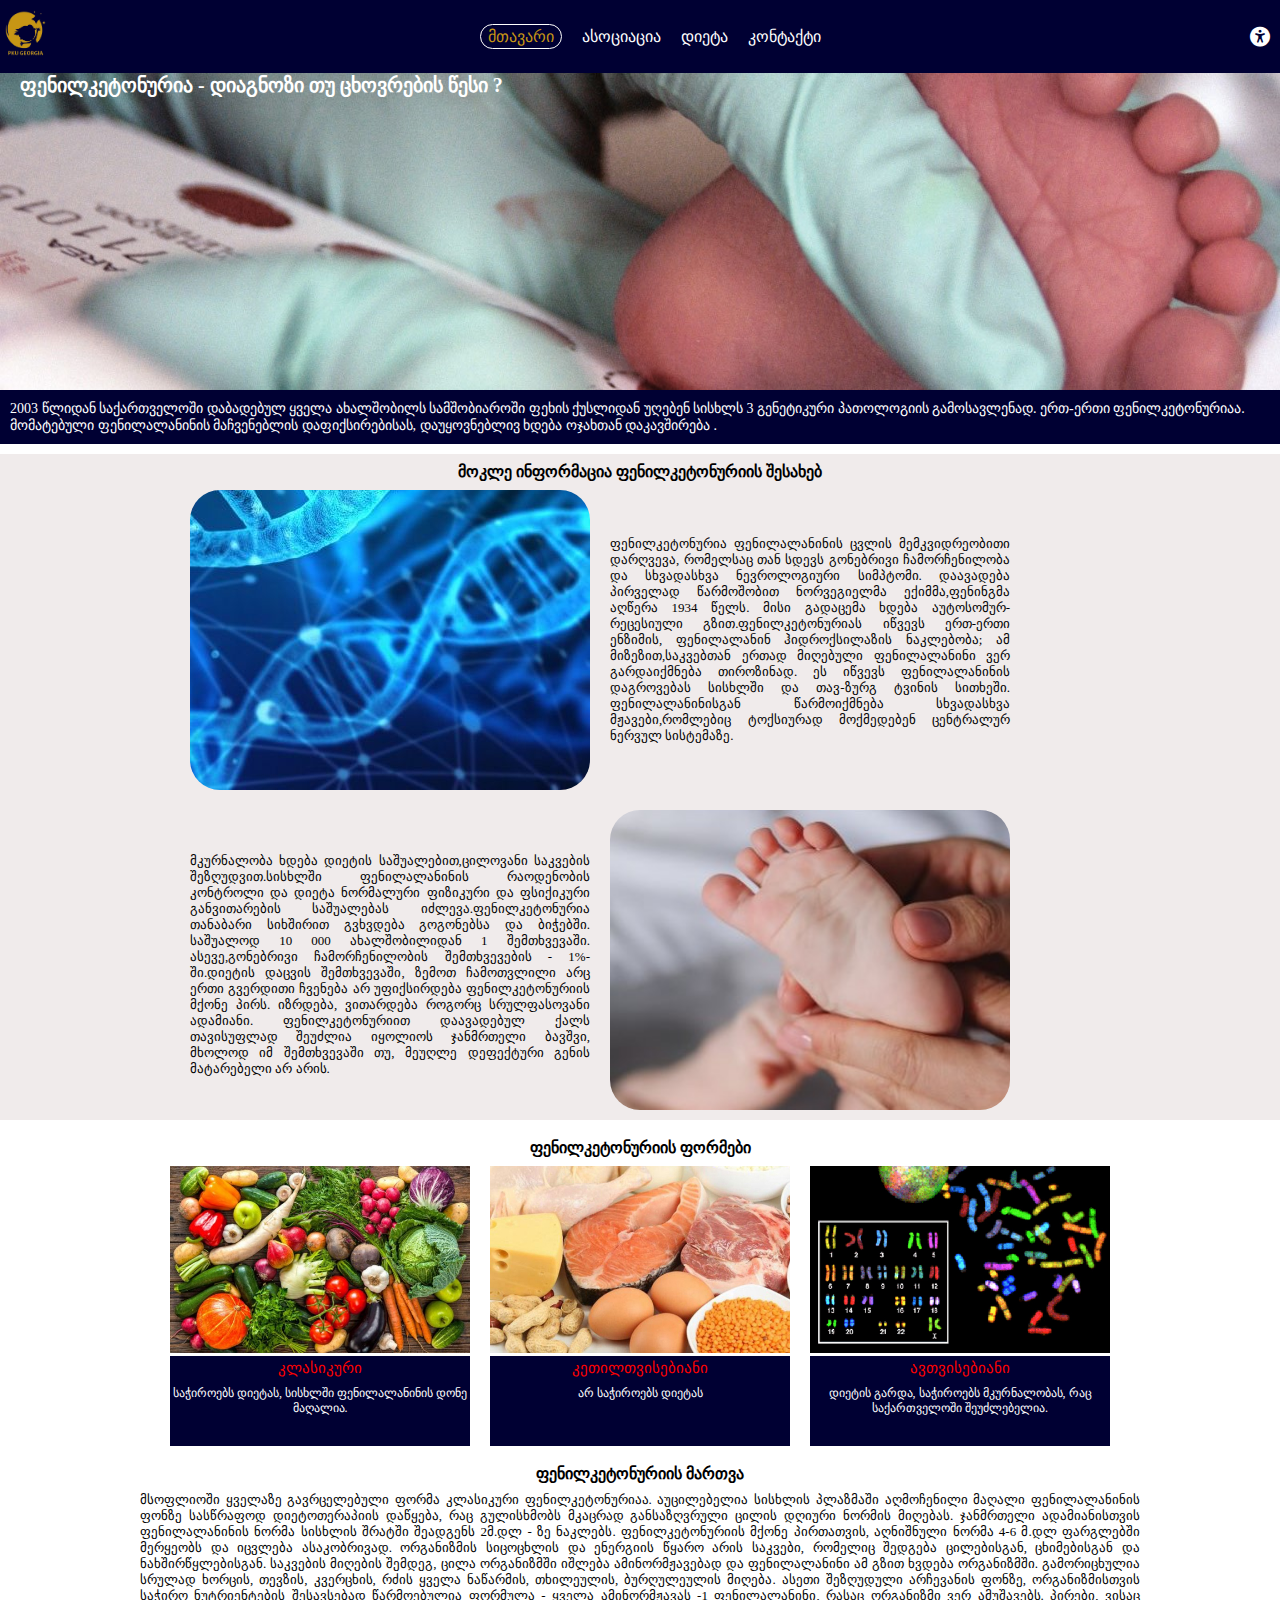
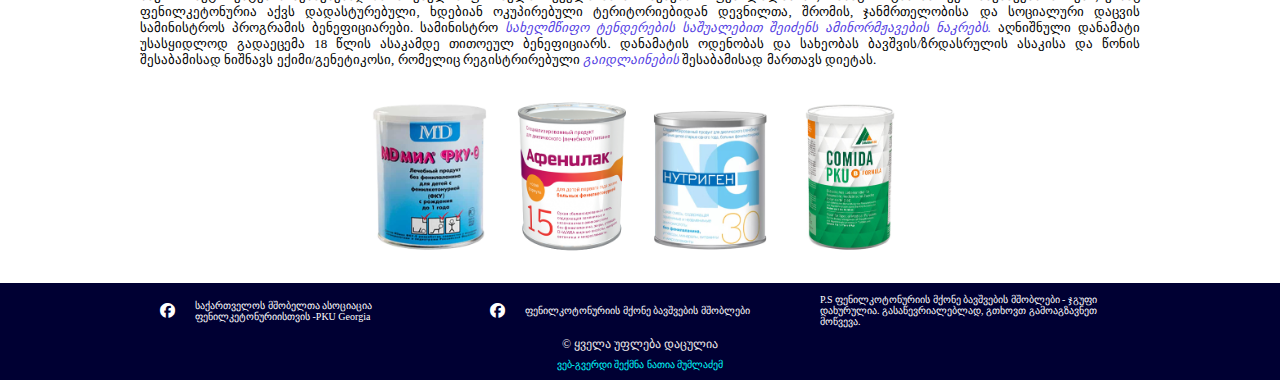
<file: index.html>
<!DOCTYPE html>
<html lang="en">
<head>
    <meta charset="UTF-8">
    <meta name="viewport" content="width=device-width, initial-scale=1.0">
    <title>Phenilketonuria</title>
    <link rel="icon" type="image/x-icon" href="/images/334175045_1250179415927904_7310619301689981609_n-removebg-preview.png">
    <link rel="stylesheet" href="https://cdnjs.cloudflare.com/ajax/libs/font-awesome/6.4.0/css/all.min.css">
    <link rel="stylesheet" href="style/reset.css">
    <link rel="stylesheet" href="style/style.css">
    <link rel="stylesheet" href="style/responsive.css">
</head>
<body>
    <header class="header-bg">
        <div class="header-div">
            <i class="fa-sharp fa-solid fa-bars"></i>
            <a href="index.html">
                <img class="logo-header" src="images/334175045_1250179415927904_7310619301689981609_n-removebg-preview.png" alt="">
            </a>

            <nav>
                <ul class="ul-item">
                    <li>
                        <a class="nav-a-item active-page" href="index.html">მთავარი</a>
                    </li>
                    <li>
                        <a class="nav-a-item" href="about.html">ასოციაცია</a>
                    </li>
                    <li>
                        <a class="nav-a-item" href="production.html">დიეტა</a>
                    </li>
                    <li>
                        <a class="nav-a-item" href="contact.html">კონტაქტი</a>
                    </li>
                </ul>
            </nav>

            <i class="fa-sharp fa-solid fa-universal-access"></i>



        </div>   

    </header>


    <section >
        <main>
            <div class="div1-background">
                <div class="absolute-div">
                    <h1 class="h1-title">ფენილკეტონურია - დიაგნოზი თუ ცხოვრების წესი ?</h1>                 
                   

                </div>      
                


            </div>

            <p class="p-title">2003 წლიდან საქართველოში დაბადებულ ყველა ახალშობილს სამშობიაროში ფეხის ქუსლიდან უღებენ სისხლს 3 გენეტიკური პათოლოგიის გამოსავლენად.
                ერთ-ერთი ფენილკეტონურიაა. მომატებული ფენილალანინის მაჩვენებლის დაფიქსირებისას, დაუყოვნებლივ ხდება ოჯახთან დაკავშირება .                   
            </p>            


        </main>


    </section>


    <section class="section-bg">

        <h2 class="h2-t">მოკლე ინფორმაცია ფენილკეტონურიის შესახებ</h2>
        <div class="container-1">

            <div class="row-11">
                <div class="left-wraper"></div>

                <div class="right-wraper">
                    <p class="p-phenil">ფენილკეტონურია ფენილალანინის ცვლის მემკვიდრეობითი დარღვევა, რომელსაც თან სდევს გონებრივი ჩამორჩენილობა და 
                    სხვადასხვა ნევროლოგიური სიმპტომი. დაავადება პირველად წარმოშობით ნორვეგიელმა ექიმმა,ფენინგმა აღწერა 1934 წელს. მისი გადაცემა ხდება აუტოსომურ-რეცესიული გზით.ფენილკეტონურიას იწვევს ერთ-ერთი ენზიმის, ფენილალანინ ჰიდროქსილაზის ნაკლებობა; ამ მიზეზით,საკვებთან ერთად მიღებული 
                    ფენილალანინი ვერ გარდაიქმნება თიროზინად. ეს იწვევს ფენილალანინის დაგროვებას სისხლში და თავ-ზურგ ტვინის სითხეში.
                    ფენილალანინისგან წარმოიქმნება სხვადასხვა მჟავები,რომლებიც ტოქსიურად მოქმედებენ ცენტრალურ ნერვულ სისტემაზე.</p>
    
                </div>

            </div>

            <div class="row-11">
                <div class="right-wraper">
                    <p class="p-phenil">მკურნალობა ხდება დიეტის საშუალებით,ცილოვანი საკვების შეზღუდვით.სისხლში ფენილალანინის რაოდენობის კონტროლი და დიეტა 
                    ნორმალური ფიზიკური და ფსიქიკური განვითარების საშუალებას იძლევა.ფენილკეტონურია თანაბარი სიხშირით გვხვდება გოგონებსა და ბიჭებში.
                    საშუალოდ 10 000 ახალშობილიდან 1 შემთხვევაში. ასევე,გონებრივი ჩამორჩენილობის შემთხვევების - 1%-ში.დიეტის დაცვის შემთხვევაში, ზემოთ ჩამოთვლილი
                    არც ერთი გვერდითი ჩვენება არ უფიქსირდება ფენილკეტონურიის მქონე პირს. იზრდება, ვითარდება როგორც სრულფასოვანი ადამიანი. 
                    ფენილკეტონურიით დაავადებულ ქალს თავისუფლად შეუძლია იყოლიოს ჯანმრთელი ბავშვი, მხოლოდ იმ შემთხვევაში თუ, მეუღლე დეფექტური გენის მატარებელი არ არის.</p>

                </div>

                <div class="left-wraper1"></div>


            </div>            

        </div>

    </section>

    <section>
        <h2 class="h2-t">ფენილკეტონურიის ფორმები</h2>
        <div class="cont cont-flex">            
            <div class="child-box1">

                <img class="im-box-1" src="images/2020020622294726272.jpg" alt="">
                <div class="p-div">
                    <h4 class="h4-formebi">კლასიკური</h4>
                    <p class="p-formebi1">საჭიროებს დიეტას, სისხლში ფენილალანინის დონე მაღალია.</p>  
    

                </div>
                   
           


            </div>  


            <div class="child-box1">


                <img class="im-box-1" src="images/2.jpg" alt="">
                <div class="p-div">
                    <h4 class="h4-formebi">კეთილთვისებიანი</h4>
                    <p class="p-formebi1">არ საჭიროებს დიეტას</p>  

                </div>                   
                



            </div>  


            <div class="child-box1">


                <img class="im-box-1" src="images/20200206222.jpg" alt="">
                <div class="p-div">
                    <h4 class="h4-formebi">ავთვისებიანი</h4>
                    <p class="p-formebi1">დიეტის გარდა, საჭიროებს მკურნალობას, რაც საქართველოში შეუძლებელია.</p>  

                </div>                 
                



            </div>  

        </div>

    </section>


    <section>
        <h2 class="h2-t">ფენილკეტონურიის მართვა</h2>
        <div class="sec-con sec-flex">
            
            <div class="R-1"> 
                <p class="p-phenil" >მსოფლიოში ყველაზე გავრცელებული ფორმა კლასიკური ფენილკეტონურიაა. აუცილებელია სისხლის პლაზმაში აღმოჩენილი მაღალი ფენილალანინის ფონზე სასწრაფოდ დიეტოთერაპიის დაწყება, 
                    რაც გულისხმობს მკაცრად განსაზღვრული ცილის დღიური ნორმის მიღებას. ჯანმრთელი ადამიანისთვის ფენილალანინის ნორმა სისხლის შრატში შეადგენს 2მ.დლ - ზე ნაკლებს. 
                    ფენილკეტონურიის მქონე პირთათვის, აღნიშნული ნორმა 4-6 მ.დლ ფარგლებში მერყეობს და იცვლება ასაკობრივად. ორგანიზმის სიცოცხლის და ენერგიის წყარო არის საკვები, რომელიც შედგება 
                    ცილებისგან, ცხიმებისგან და ნახშირწყლებისგან. საკვების მიღების შემდეგ, ცილა ორგანიზმში იშლება ამინორმჟავებად და ფენილალანინი ამ გზით ხვდება ორგანიზმში. 
                    გამორიცხულია სრულად ხორცის, თევზის, კვერცხის, რძის ყველა ნაწარმის, თხილეულის, ბურღულეულის მიღება. ასეთი შეზღუდული არჩევანის 
                    ფონზე, ორგანიზმისთვის საჭირო ნუტრიენტების შესავსებად წარმოებულია ფორმულა - ყველა ამინორმჟავას -1 ფენილალანინი, რასაც ორგანიზმი ვერ 
                    ამუშავებს. პირები, ვისაც  ფენილკეტონურია აქვს დადასტურებული, ხდებიან ოკუპირებული ტერიტორიებიდან დევნილთა, შრომის, 
                    ჯანმრთელობისა და სოციალური დაცვის სამინისტროს პროგრამის ბენეფიციარები. სამინისტრო <a class="link" href="https://tenders.procurement.gov.ge/public/library/files.php?mode=contract&file=493806" 
                    target="_blank">სახელმწიფო ტენდერების საშუალებით შეიძენს ამინორმჟავების ნაკრებს.</a> აღნიშნული დანამატი უსასყიდლოდ გადაეცემა 18 წლის ასაკამდე თითოეულ ბენეფიციარს.
                    დანამატის ოდენობას და სახეობას ბავშვის/ზრდასრულის ასაკისა და წონის შესაბამისად ნიშნავს ექიმი/გენეტიკოსი, რომელიც რეგისტრირებული 
                    <a class="link" href="https://www.moh.gov.ge/uploads/guidelines/2020/12/04/f5597adce1b2533ddd0a94707d983b05.pdf" target="_blank">გაიდლაინების</a> 
                    შესაბამისად მართავს დიეტას. </p>

            </div>              
      

           

            <div class="R-2 r-2flex">
                <img class="amino-pic" src="images/3.jpg" alt="">
                <img class="amino-pic" src="images/3.970-removebg-preview.png" alt="">
                <img class="amino-pic" src="images/32.jpg" alt="">
                <img class="amino-pic" src="images/43.jpg" alt=""> 
            </div>     



        </div>

    </section>


    <footer class="footer-bg">
        <div class="footer-c footer-flex">

            <div class="soc-div1">  
                <a href="https://www.facebook.com/PkuGeorgia" target="_blank">              
                    <i class="fa-brands fa-facebook"></i></a>

                <a class="p1-footer" href="https://www.facebook.com/PkuGeorgia" target="_blank">საქართველოს მშობელთა ასოციაცია ფენილკეტონურიისთვის -PKU Georgia</a>
                
                
            </div>

            <div class="soc-div2">  
                <a href="https://www.facebook.com/groups/1129202247124143" target="_blank">              
                    <i class="fa-brands fa-facebook"></i>
                </a>
                <a class="p1-footer" href="https://www.facebook.com/groups/1129202247124143" target="_blank">ფენილკოტონურიის მქონე ბავშვების მშობლები</a>
               

            </div>

            <div class="soc-div3">
                <p class="p1-footer" > P.S ფენილკოტონურიის მქონე ბავშვების მშობლები - ჯგუფი დახურულია. გასაწევრიალებლად, გთხოვთ გამოაგზავნეთ მოწვევა.</p>


            </div>


         
            

        </div>


        <div class="copyright">
            <h2 class="h2-creator">&copy ყველა უფლება დაცულია</h2>
            <p class="p-creator">ვებ-გვერდი შექმნა ნათია მუმლაძემ</p>

        </div>
       



        


    </footer>
    
</body>
</html>
</file>
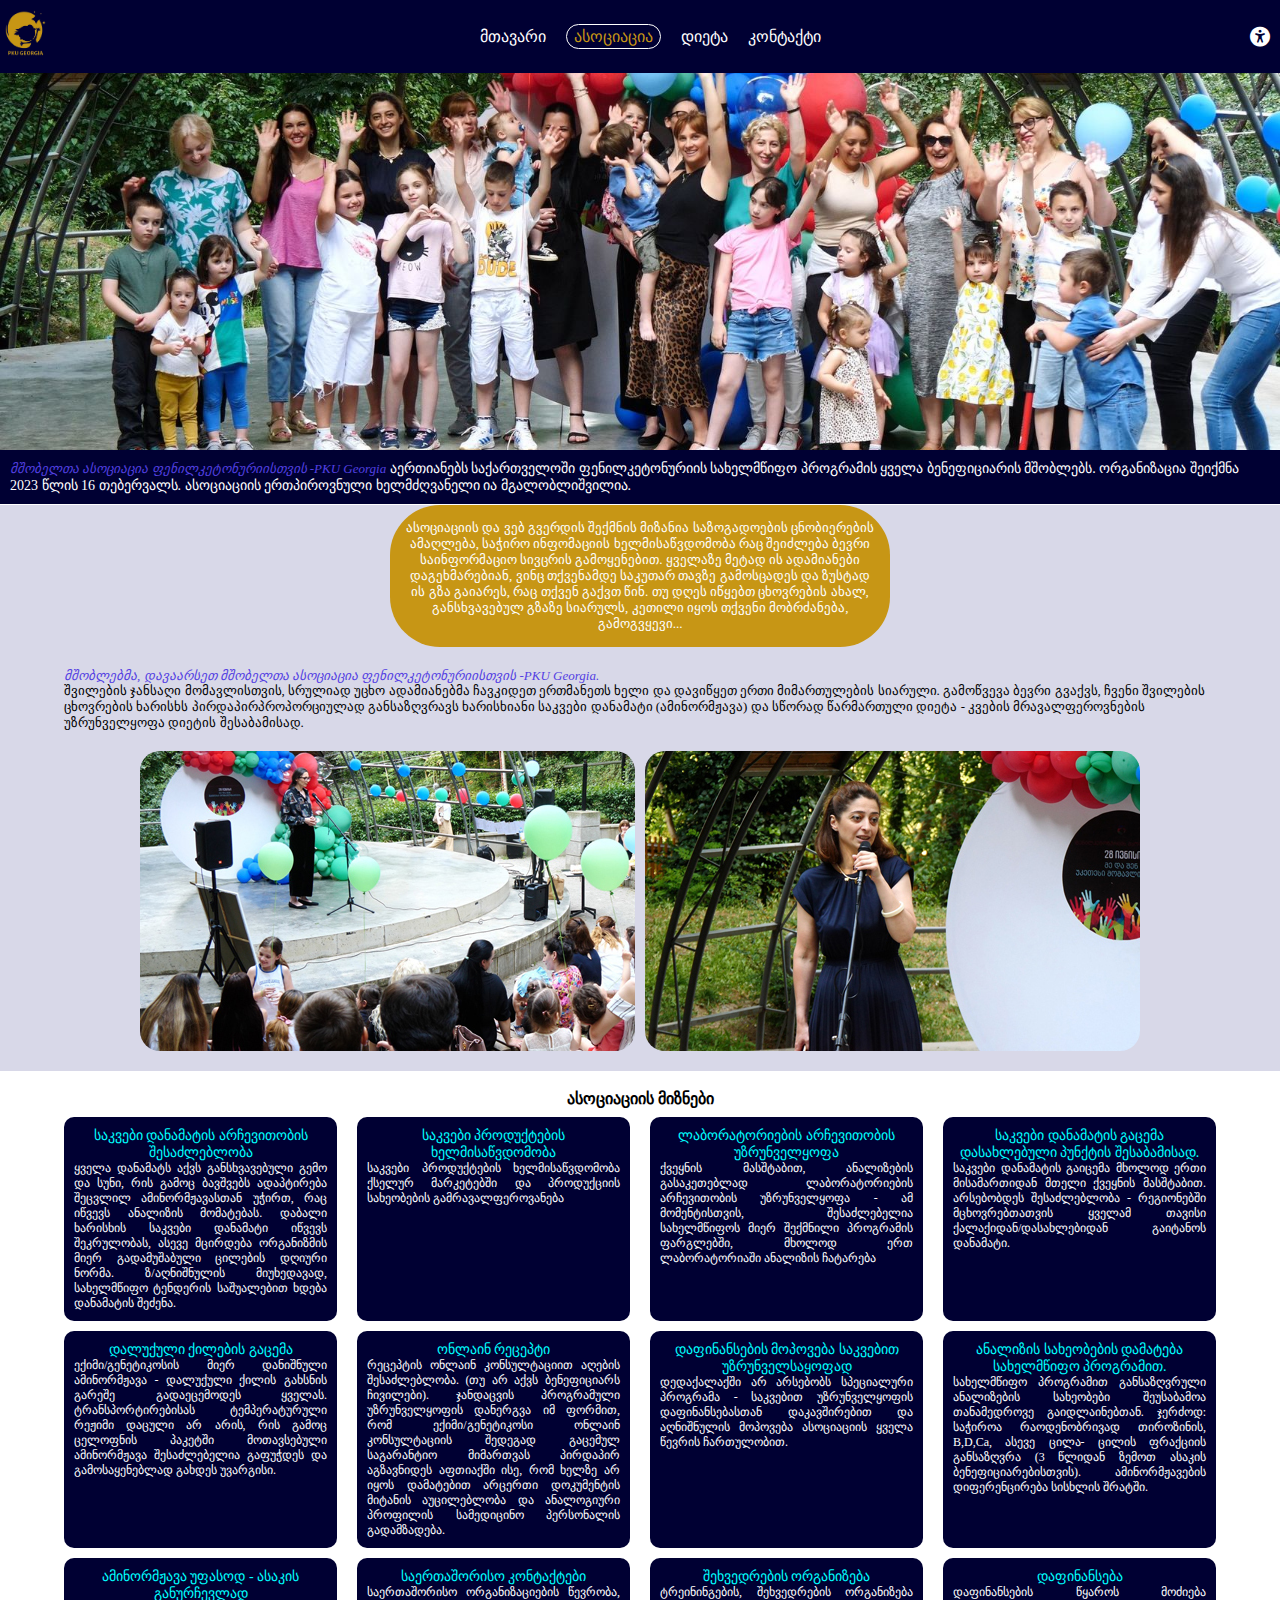
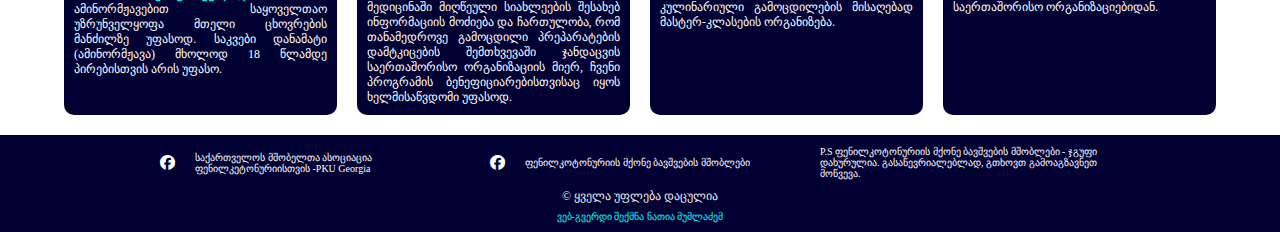
<file: about.html>
<!DOCTYPE html>
<html lang="en">
<head>
    <meta charset="UTF-8">
    <meta name="viewport" content="width=device-width, initial-scale=1.0">
    <title>Phenilketonuria</title>
    <link rel="icon" type="image/x-icon" href="/images/334175045_1250179415927904_7310619301689981609_n-removebg-preview.png">
    <link rel="stylesheet" href="https://cdnjs.cloudflare.com/ajax/libs/font-awesome/6.4.0/css/all.min.css">
    <link rel="stylesheet" href="style/reset.css">
    <link rel="stylesheet" href="style/style.css">
    <link rel="stylesheet" href="style/responsive.css">
</head>
<body>
    <header">
        <div class="header-div">
            <i class="fa-sharp fa-solid fa-bars"></i>
            <a href="index.html">
                <img class="logo-header" src="images/334175045_1250179415927904_7310619301689981609_n-removebg-preview.png" alt="">
            </a>

            <nav>
                <ul class="ul-item">
                    <li>
                        <a class="nav-a-item" href="index.html">მთავარი</a>
                    </li>
                    <li>
                        <a class="nav-a-item active-page" href="about.html">ასოციაცია</a>
                    </li>
                    <li>
                        <a class="nav-a-item" href="production.html">დიეტა</a>
                    </li>
                    <li>
                        <a class="nav-a-item" href="contact.html">კონტაქტი</a>
                    </li>
                </ul>
            </nav>

            <i class="fa-sharp fa-solid fa-universal-access"></i>



        </div>   

    </header>


    <section >

        <div class="div2-background"></div>
        
            

        <p class="p-title"><a class="p-titlelink" href="https://bs.napr.gov.ge/GetBlob?pid=400&bid=boVlyOwlsX3qmYsntmLmFIK7Wo[RB8K3m5zaxk65[oWd3u93zemLbC8nJJ8]C7rP" target="_blank"> 
            მშობელთა ასოციაცია ფენილკეტონურიისთვის -PKU Georgia</a> აერთიანებს საქართველოში ფენილკეტონურიის
            სახელმწიფო პროგრამის ყველა ბენეფიციარის მშობლებს. ორგანიზაცია შეიქმნა 2023 წლის 16 თებერვალს. ასოციაციის ერთპიროვნული 
            ხელმძღვანელი ია მგალობლიშვილია.   
        </p>            


      


    </section>


    <section class="asociation-sec">
        <div class="reason">
            <p class="p-reason">ასოციაციის და ვებ გვერდის შექმნის მიზანია საზოგადოების ცნობიერების ამაღლება, საჭირო ინფომაციის ხელმისაწვდომობა რაც შეიძლება ბევრი 
                საინფორმაციო სივცრის გამოყენებით. ყველაზე მეტად ის ადამიანები დაგეხმარებიან, ვინც თქვენამდე საკუთარ თავზე გამოსცადეს
                და ზუსტად ის გზა გაიარეს, რაც თქვენ გაქვთ წინ. თუ დღეს იწყებთ ცხოვრების ახალ, განსხვავებულ გზაზე სიარულს, კეთილი იყოს თქვენი მობრძანება, 
                გამოგვყევი...        
            </p>
        </div>

       
            <div class="par-divx">
                <a class="p-titlelink" href="https://fb.watch/lPVkJWuMYM/" target="_blank">მშობლებმა, დავაარსეთ მშობელთა ასოციაცია ფენილკეტონურიისთვის -PKU Georgia.</a>  
                <p class="p-phenil"> შვილების ჯანსაღი მომავლისთვის, სრულიად უცხო 
                    ადამიანებმა ჩავკიდეთ ერთმანეთს ხელი და დავიწყეთ ერთი მიმართულების სიარული. გამოწვევა ბევრი გვაქვს, ჩვენი შვილების ცხოვრების 
                    ხარისხს პირდაპირპროპორციულად განსაზღვრავს ხარისხიანი საკვები დანამატი (ამინორმჟავა) და სწორად წარმართული დიეტა -  
                    კვების მრავალფეროვნების უზრუნველყოფა დიეტის შესაბამისად. 
            
                </p>

            </div>

  
   


        <div class="pic-div">

            <div class="child-div3"></div>
            <div class="child-div4"></div>   
                        
            
        </div>    


    </section>

 


    <section>
        <h2 class="h2-t">ასოციაციის მიზნები</h2>

        <div class="containe-div containe-flex">
            <div class="row-1">
                <div class="ch-div1">
                    <h3 class="h3-phenil">საკვები დანამატის არჩევითობის შესაძლებლობა</h3>
                    <p class="p-phenili">ყველა დანამატს აქვს განსხვავებული გემო და სუნი, რის გამოც ბავშვებს ადაპტირება 
                        შეცვლილ ამინორმჟავასთან უჭირთ, რაც იწვევს ანალიზის მომატებას. დაბალი ხარისხის საკვები დანამატი იწვევს შეკრულობას, ასევე მცირდება 
                        ორგანიზმის მიერ გადამუშაბული ცილების დღიური ნორმა. ზ/აღნიშნულის მიუხედავად, სახელმწიფო ტენდერის საშუალებით ხდება დანამატის შეძენა.</p>



                </div>

                <div class="ch-div1">
                    <h3 class="h3-phenil">საკვები პროდუქტების ხელმისაწვდომობა</h3>
                    <p class="p-phenili">საკვები პროდუქტების ხელმისაწვდომობა ქსელურ მარკეტებში და პროდუქციის სახეობების გამრავალფეროვანება</p>



                </div>

                <div class="ch-div1">
                    <h3 class="h3-phenil">ლაბორატორიების არჩევითობის უზრუნველყოფა</h3>
                    <p class="p-phenili">ქვეყნის მასშტაბით, ანალიზების გასაკეთებლად ლაბორატორიების არჩევითობის უზრუნველყოფა - ამ მომენტისთვის, შესაძლებელია  
                        სახელმწიფოს მიერ შექმნილი პროგრამის ფარგლებში, მხოლოდ ერთ ლაბორატორიაში ანალიზის ჩატარება</p>



                </div>

                <div class="ch-div1">
                    <h3 class="h3-phenil">საკვები დანამატის გაცემა დასახლებული პუნქტის შესაბამისად.</h3>
                    <p class="p-phenili">საკვები დანამატის გაიცემა მხოლოდ ერთი მისამართიდან მთელი ქვეყნის მასშტაბით. 
                        არსებობდეს შესაძლებლობა - რეგიონებში მცხოვრებთათვის ყველამ თავისი ქალაქიდან/დასახლებიდან გაიტანოს დანამატი.</p>



                </div>


                




            </div>

            <!-- row-2 -->

            <div class="row-1">
                <div class="ch-div1">
                    <h3 class="h3-phenil">დალუქული ქილების გაცემა</h3>
                    <p class="p-phenili">ექიმი/გენეტიკოსის მიერ დანიშნული ამინორმჟავა - დალუქული ქილის გახსნის გარეშე  გადაეცემოდეს ყველას. 
                        ტრანსპორტირებისას ტემპერატურული რეჟიმი დაცული არ არის, რის გამოც ცელოფნის პაკეტში მოთავსებული ამინორმჟავა 
                        შესაძლებელია გაფუჭდეს და გამოსაყენებლად გახდეს უვარგისი.</p>



                </div>

                <div class="ch-div1">
                    <h3 class="h3-phenil">ონლაინ რეცეპტი</h3>
                    <p class="p-phenili">რეცეპტის ონლაინ კონსულტაციით აღების შესაძლებლობა. (თუ არ აქვს ბენეფიციარს ჩივილები).
                        ჯანდაცვის პროგრამული უზრუნველყოფის დანერგვა იმ ფორმით, რომ ექიმი/გენეტიკოსი ონლაინ კონსულტაციის 
                        შედეგად გაცემულ საგარანტიო მიმართვას პირდაპირ აგზავნიდეს აფთიაქში ისე, რომ ხელზე  არ იყოს დამატებით არცერთი 
                        დოკუმენტის მიტანის აუცილებლობა და ანალოგიური  პროფილის სამედიცინო პერსონალის გადამზადება.
                    </p>



                </div>

                <div class="ch-div1">
                    <h3 class="h3-phenil">დაფინანსების მოპოვება საკვებით უზრუნველსაყოფად</h3>
                    <p class="p-phenili">დედაქალაქში არ არსებობს სპეციალური პროგრამა - საკვებით უზრუნველყოფის დაფინანსებასთან დაკავშირებით და აღნიშნულის მოპოვება
                        ასოციაციის ყველა წევრის ჩართულობით.
                    </p>



                </div>

                <div class="ch-div1">
                    <h3 class="h3-phenil">ანალიზის სახეობების დამატება სახელმწიფო პროგრამით.</h3>
                    <p class="p-phenili">სახელმწიფო პროგრამით განსაზღვრული ანალიზების სახეობები შეუსაბამოა თანამედროვე გაიდლაინებთან. ჯერძოდ: საჭიროა რაოდენობრივად 
                        თიროზინის, B,D,Ca, ასევე ცილა- ცილის ფრაქციის განსაზღვრა (3 წლიდან ზემოთ ასაკის ბენეფიციარებისთვის). ამინორმჟავების დიფერენცირება 
                        სისხლის შრატში.</p>



                </div>       

            </div>

            <!-- row-3 -->

            <div class="row-1">
                <div class="ch-div1">
                    <h3 class="h3-phenil">ამინორმჟავა უფასოდ - ასაკის განურჩევლად</h3>
                    <p class="p-phenili">ამინორმჟავებით საყოველთაო უზრუნველყოფა მთელი ცხოვრების მანძილზე უფასოდ. საკვები დანამატი (ამინორმჟავა) მხოლოდ 
                        18 წლამდე პირებისთვის არის უფასო.</p>



                </div>

                <div class="ch-div1">
                    <h3 class="h3-phenil">საერთაშორისო კონტაქტები</h3>
                    <p class="p-phenili">საერთაშორისო ორგანიზაციების წევრობა, მედიცინაში მიღწეული სიახლეების შესახებ ინფორმაციის მოძიება და ჩართულობა, 
                        რომ თანამედროვე გამოცდილი პრეპარატების დამტკიცების შემთხვევაში ჯანდაცვის საერთაშორისო ორგანიზაციის მიერ, 
                        ჩვენი პროგრამის ბენეფიციარებისთვისაც იყოს ხელმისაწვდომი უფასოდ.
                    </p>



                </div>

                <div class="ch-div1">
                    <h3 class="h3-phenil">შეხვედრების ორგანიზება</h3>
                    <p class="p-phenili">ტრეინინგების, შეხვედრების ორგანიზება კულინარიული გამოცდილების მისაღებად მასტერ-კლასების ორგანიზება.
                    </p>



                </div>

                <div class="ch-div1">
                    <h3 class="h3-phenil">დაფინანსება</h3>
                    <p class="p-phenili">დაფინანსების წყაროს მოძიება საერთაშორისო ორგანიზაციებიდან.</p>



                </div>       

            </div>





        </div>

    </section>



    

    <footer class="footer-bg">
        <div class="footer-c footer-flex">

            <div class="soc-div1">  
                <a href="https://www.facebook.com/PkuGeorgia" target="_blank">              
                    <i class="fa-brands fa-facebook"></i></a>

                <a class="p1-footer" href="https://www.facebook.com/PkuGeorgia" target="_blank">საქართველოს მშობელთა ასოციაცია ფენილკეტონურიისთვის -PKU Georgia</a>
                
                
            </div>

            <div class="soc-div2">  
                <a href="https://www.facebook.com/groups/1129202247124143" target="_blank">              
                    <i class="fa-brands fa-facebook"></i>
                </a>
                <a class="p1-footer" href="https://www.facebook.com/groups/1129202247124143" target="_blank">ფენილკოტონურიის მქონე ბავშვების მშობლები</a>
               

            </div>

            <div class="soc-div3">
                <p class="p1-footer" > P.S ფენილკოტონურიის მქონე ბავშვების მშობლები - ჯგუფი დახურულია. გასაწევრიალებლად, გთხოვთ გამოაგზავნეთ მოწვევა.</p>


            </div>


         
            

        </div>


        <div class="copyright">
            <h2 class="h2-creator">&copy ყველა უფლება დაცულია</h2>
            <p class="p-creator">ვებ-გვერდი შექმნა ნათია მუმლაძემ</p>

        </div>
       



        


    </footer>


</body>
</html>
</file>
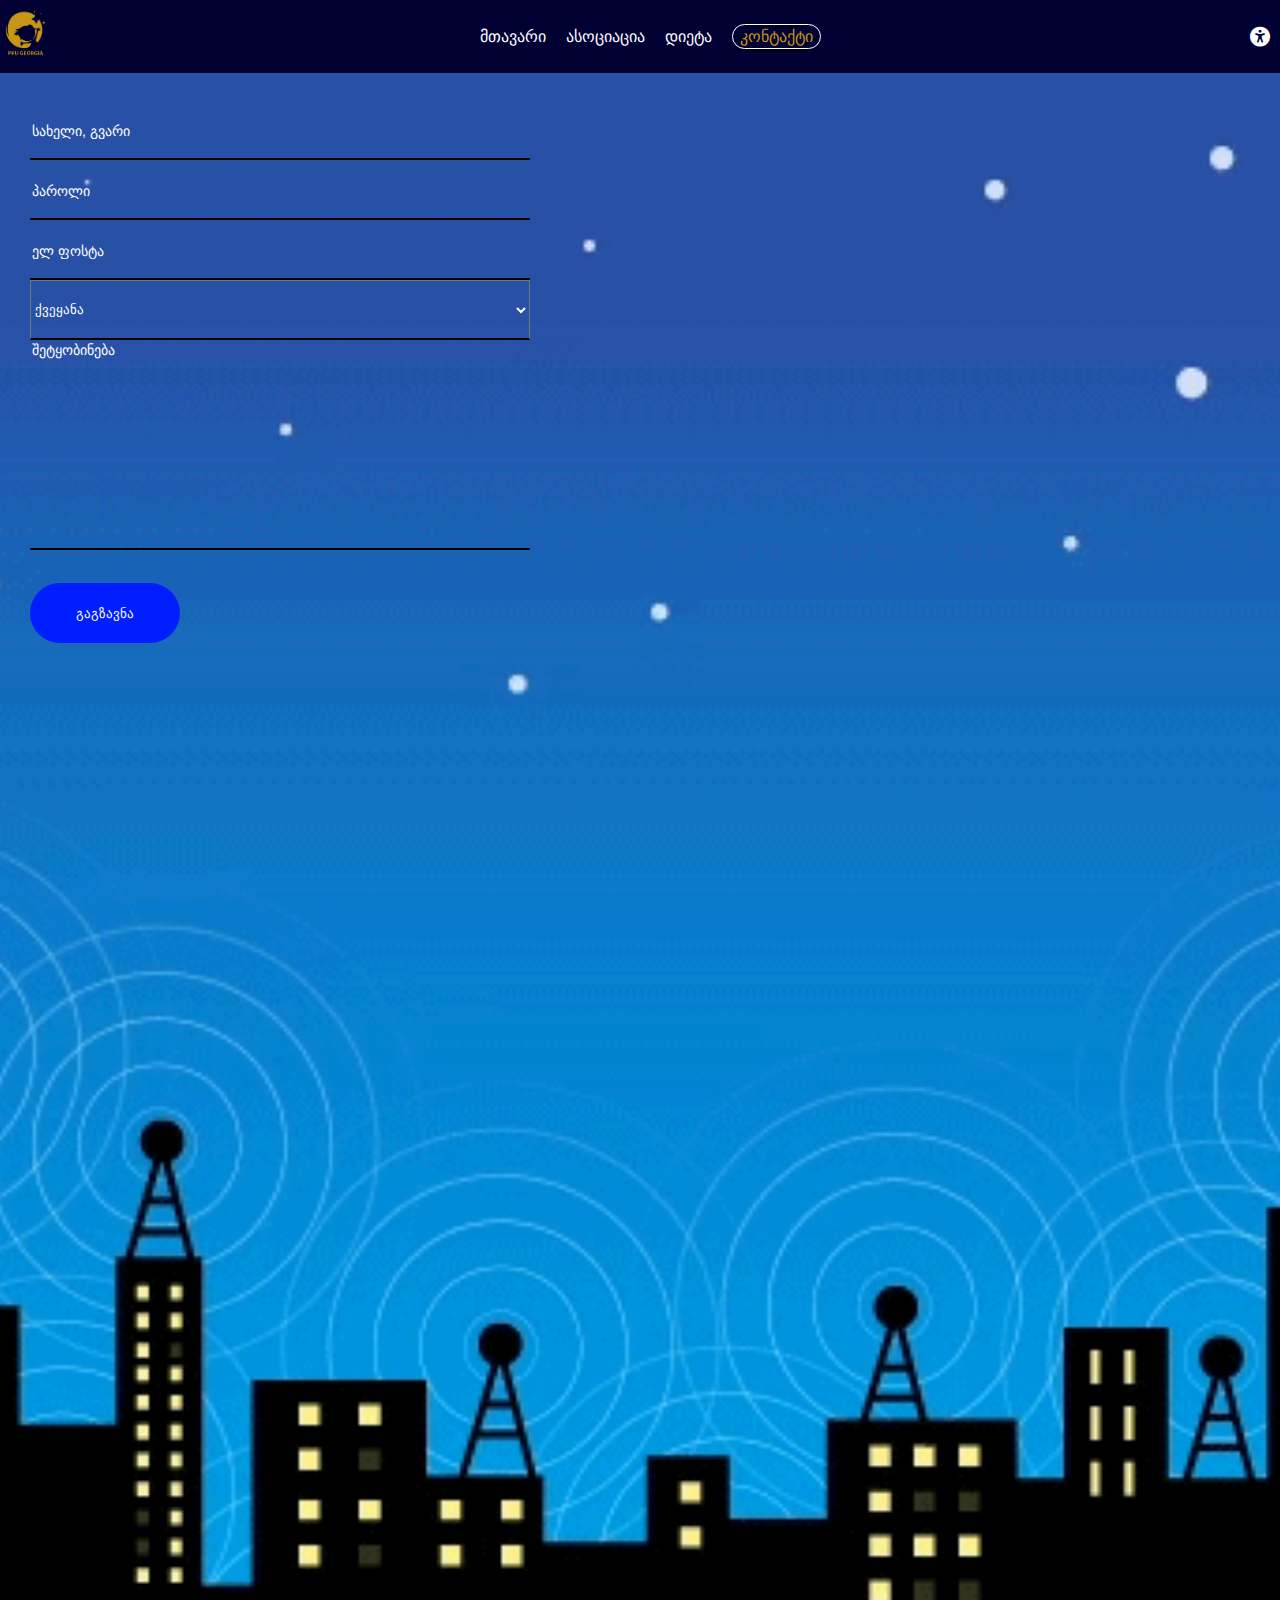
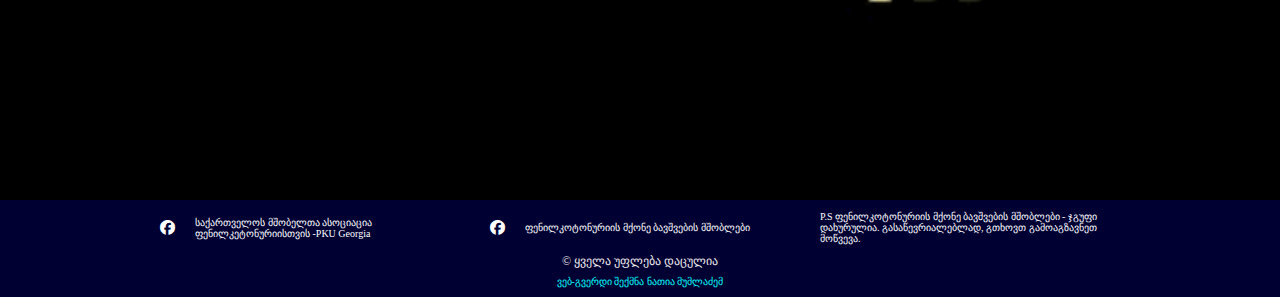
<file: contact.html>
<!DOCTYPE html>
<html lang="en">
    <head>
        <meta charset="UTF-8">
        <meta name="viewport" content="width=device-width, initial-scale=1.0">
        <title>Phenilketonuria</title>
        <link rel="icon" type="image/x-icon" href="/images/334175045_1250179415927904_7310619301689981609_n-removebg-preview.png">
        <link rel="stylesheet" href="https://cdnjs.cloudflare.com/ajax/libs/font-awesome/6.4.0/css/all.min.css">
        <link rel="stylesheet" href="style/reset.css">
        <link rel="stylesheet" href="style/style.css">
        <link rel="stylesheet" href="style/responsive.css">
    </head>
<body>
    <header class="header-bg">
        <div class="header-div">
            <i class="fa-sharp fa-solid fa-bars"></i>
            <a href="index.html">
                <img class="logo-header" src="images/334175045_1250179415927904_7310619301689981609_n-removebg-preview.png" alt="">
            </a>

            <nav>
                <ul class="ul-item">
                    <li>
                        <a class="nav-a-item" href="index.html">მთავარი</a>
                    </li>
                    <li>
                        <a class="nav-a-item" href="about.html">ასოციაცია</a>
                    </li>
                    <li>
                        <a class="nav-a-item" href="production.html">დიეტა</a>
                    </li>
                    <li>
                        <a class="nav-a-item active-page" href="contact.html">კონტაქტი</a>
                    </li>
                </ul>
            </nav>

            <i class="fa-sharp fa-solid fa-universal-access"></i>



        </div>   

    </header>
    <section class="contact-section" >
        <div class="inf-section">
            <div class="left-inf">
                <form class="form" action="">
                    <div class="form-element">
                      <label for="user-name"></label>
                      <input
                        class="input-element"
                        type="text"
                        id="user-name"
                        name="myusername"
                        placeholder="სახელი, გვარი"
                        required
                      />
                    </div>
            
                    <div class="form-element">
                      <label for="user-passw"></label>
                      <input
                        class="input-element"
                        type="password"
                        id="user-passw"
                        name="mypassword"
                        placeholder="პაროლი"
                        required
                      />
                    </div>
            
                    <div class="form-element">
                      <label class="label-form" for="user-email"></label>
                      <input
                        class="input-element"
                        type="email"
                        id="user-email"
                        name="myemail"
                        placeholder="ელ ფოსტა"
                        required
                      />
                    </div>
            
                    <div class="form-element">
                      <label for="usercountry"></label>
                      <select class="select" name="country" id="usercountry">
                        <option value="none" selected disabled hidden>
                          ქვეყანა
                        </option>
                        <option  value="georgia">საქართველო</option>
                        <option  value="germany">გერმანია</option>
                        <option  value="unitedstates">ამერიკა</option>
                        <option  value="georgia">ბელგია</option>
                        <option  value="germany">ესპანეთი</option>
                        <option  value="unitedstates">იტალია</option>
                      </select>
                    </div>
            
                    <div class="form-elements">
                        <label for="user-message"></label>
                        <textarea name="message" id="user-message" class="textatea-element" placeholder="შეტყობინება"></textarea>
                      </div>
            
                    <button class="btn-submit" type="submit">გაგზავნა</button>
                  </form>




            </div>


            <div class="right-inf">
                <iframe class="maps" src="https://www.google.com/maps/embed?pb=!1m18!1m12!1m3!1d95287.53787124986!2d44.71024801735919!3d41.72622480106957!2m3!1f0!2f0!3f0!3m2!1i1024!2i768!4f13.1!3m3!1m2!1s0x40446d932c5e9725%3A0x977f7813e2b053f4!2z4YOX4YOR4YOY4YOa4YOY4YOh4YOY4YOhIOGDquGDlOGDnOGDouGDoOGDkOGDmuGDo-GDoOGDmCDhg6Hhg5Dhg5Dhg5Xhg5Dhg5Phg5vhg6fhg53hg6Thg50!5e0!3m2!1ska!2sge!4v1689884115993!5m2!1ska!2sge" width="600" height="450" style="border:0;" allowfullscreen="" loading="lazy" referrerpolicy="no-referrer-when-downgrade"></iframe>



            </div>



        </div>

       
            
     
    </section>

    <!-- <section>
    <div class="contact"> 
        <span>ელ-ფოსტა:
            <a class="conta" href="mailto:kidcohealth@alsc.ge?subject=The%20subject%20of%20the%20mail">kidcohealth@alsc.ge</a>
            </span>

            <span>ტელეფონი:
            
            <a href="tel:032 225 17 12">032 225 17 12</a>
          </span>

        <span>მისამართი: <a href="https://goo.gl/maps/78YqJY7kZJqFn3oZ8" target="_blank">კ. ჩაჩავას ქუჩა#1</a>

        </span>


    </div>
    

    <section> -->

 






          

  

    <footer class="footer-bg">
        <div class="footer-c footer-flex">

            <div class="soc-div1">  
                <a href="https://www.facebook.com/PkuGeorgia" target="_blank">              
                    <i class="fa-brands fa-facebook"></i></a>

                <a class="p1-footer" href="https://www.facebook.com/PkuGeorgia" target="_blank">საქართველოს მშობელთა ასოციაცია ფენილკეტონურიისთვის -PKU Georgia</a>
                
                
            </div>

            <div class="soc-div2">  
                <a href="https://www.facebook.com/groups/1129202247124143" target="_blank">              
                    <i class="fa-brands fa-facebook"></i>
                </a>
                <a class="p1-footer" href="https://www.facebook.com/groups/1129202247124143" target="_blank">ფენილკოტონურიის მქონე ბავშვების მშობლები</a>
               

            </div>

            <div class="soc-div3">
                <p class="p1-footer" > P.S ფენილკოტონურიის მქონე ბავშვების მშობლები - ჯგუფი დახურულია. გასაწევრიალებლად, გთხოვთ გამოაგზავნეთ მოწვევა.</p>


            </div>


         
            

        </div>


        <div class="copyright">
            <h2 class="h2-creator">&copy ყველა უფლება დაცულია</h2>
            <p class="p-creator">ვებ-გვერდი შექმნა ნათია მუმლაძემ</p>

        </div>
       



        


    </footer>
    
</body>
</html>
</file>
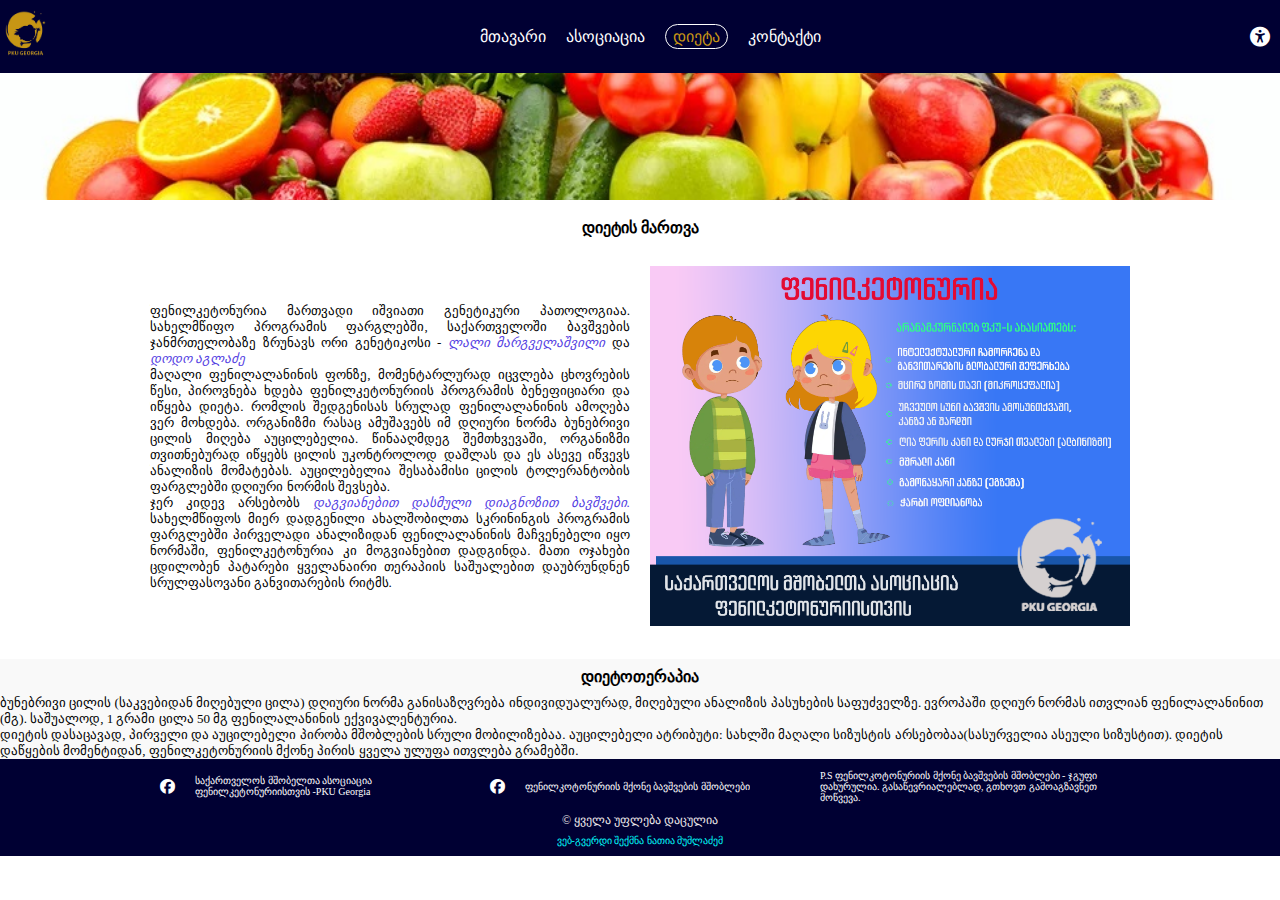
<file: production.html>
<!DOCTYPE html>
<html lang="en">
<head>
    <meta charset="UTF-8">
    <meta name="viewport" content="width=device-width, initial-scale=1.0">
    <title>Phenilketonuria</title>
    <link rel="icon" type="image/x-icon" href="/images/334175045_1250179415927904_7310619301689981609_n-removebg-preview.png">
    <link rel="stylesheet" href="https://cdnjs.cloudflare.com/ajax/libs/font-awesome/6.4.0/css/all.min.css">
    <link rel="stylesheet" href="style/reset.css">
    <link rel="stylesheet" href="style/style.css">
    <link rel="stylesheet" href="style/responsive.css">
</head>
<body>

    <header class="header-bg">
        <div class="header-div">
            <i class="fa-sharp fa-solid fa-bars"></i>
            <a href="index.html">
                <img class="logo-header" src="images/334175045_1250179415927904_7310619301689981609_n-removebg-preview.png" alt="">
            </a>

            <nav>
                <ul class="ul-item">
                    <li>
                        <a class="nav-a-item" href="index.html">მთავარი</a>
                    </li>
                    <li>
                        <a class="nav-a-item" href="about.html">ასოციაცია</a>
                    </li>
                    <li>
                        <a class="nav-a-item active-page" href="production.html">დიეტა</a>
                    </li>
                    <li>
                        <a class="nav-a-item" href="contact.html">კონტაქტი</a>
                    </li>
                </ul>
            </nav>

            <i class="fa-sharp fa-solid fa-universal-access"></i>



        </div>   

    </header>

    <section class="section-bgx"></section>

    <section">
        <h2 class="h2-t">დიეტის მართვა</h2>
        <div class="martva-con martva-flex">

            <div class="martva-child1">
                <p>ფენილკეტონურია მართვადი იშვიათი გენეტიკური პათოლოგიაა. სახელმწიფო პროგრამის ფარგლებში, საქართველოში ბავშვების ჯანმრთელობაზე ზრუნავს ორი გენეტიკოსი - <a class="link" href="https://www.youtube.com/watch?v=YaNj5LgFf14">ლალი მარგველაშვილი</a>  და 
                    <a class="link" href="https://www.youtube.com/watch?v=l0CM2opU1Zc" target="_blank">დოდო აგლაძე</a> </p>
                <p class="p-phenil">მაღალი ფენილალანინის ფონზე, მომენტარლურად იცვლება ცხოვრების წესი, პიროვნება ხდება  ფენილკეტონურიის პროგრამის ბენეფიციარი და იწყება დიეტა. 
                რომლის შედგენისას სრულად ფენილალანინის ამოღება ვერ მოხდება. ორგანიზმი რასაც ამუშავებს იმ დღიური ნორმა ბუნებრივი ცილის მიღება აუცილებელია. 
                წინააღმდეგ შემთხვევაში, ორგანიზმი თვითნებურად იწყებს  ცილის უკონტროლოდ დაშლას და ეს ასევე იწვევს ანალიზის მომატებას. აუცილებელია შესაბამისი ცილის ტოლერანტობის 
                ფარგლებში დღიური ნორმის შევსება.</p>
                <p class="p-phenil">ჯერ კიდევ არსებობს <a class="link" href="https://www.youtube.com/watch?v=wdPjziWRwW0" target="_blank">დაგვიანებით დასმული დიაგნოზით ბავშვები.</a>  სახელმწიფოს მიერ დადგენილი ახალშობილთა სკრინინგის პროგრამის ფარგლებში პირველადი ანალიზიდან 
                    ფენილალანინის მაჩვენებელი იყო ნორმაში, ფენილკეტონურია კი მოგვიანებით დადგინდა. მათი ოჯახები ცდილობენ პატარები ყველანაირი
                    თერაპიის საშუალებით დაუბრუნდნენ სრულფასოვანი განვითარების რიტმს. </p>
                  

            </div>

            <div class="martva-child2">
                <img src="images/341836128_771248347939308_1807285686445168023_n.png" alt="">
            </div>

        </div>

        <section class="sec-colored">
           
            <h2 class="h2-t">დიეტოთერაპია</h2>
            <p class="p-phenil">ბუნებრივი ცილის (საკვებიდან მიღებული ცილა) დღიური ნორმა განისაზღვრება ინდივიდუალურად, მიღებული ანალიზის პასუხების
                საფუძველზე. ევროპაში დღიურ ნორმას ითვლიან ფენილალანინით (მგ). საშუალოდ, 1 გრამი ცილა 50 მგ ფენილალანინის 
                ექვივალენტურია.         
            </p>
            <p class="p-phenil">დიეტის დასაცავად, პირველი და აუცილებელი პირობა მშობლების სრული მობილიზებაა. 
                აუცილებელი ატრიბუტი: სახლში მაღალი სიზუსტის არსებობაა(სასურველია ასეული სიზუსტით). 
                დიეტის დაწყების მომენტიდან, ფენილკეტონურიის მქონე პირის ყველა ულუფა ითვლება გრამებში.

            </p>
       
            

        </section>




        
            
        
            
            <!-- რატომ არის დიეტის დაცვა აუცილებელი ? თვალსაჩინოებისთვის წარმოგიდგენთ ფოტოს სიმპტომების იდენტიფიცირებისთვის. იხილეთ <a href="https://www.youtube.com/watch?v=AiIamYhNFCc" 
            target="_blank">ვიდეო.</a> 
              -->
            

    </section>

    <footer class="footer-bg">
        <div class="footer-c footer-flex">

            <div class="soc-div1">  
                <a href="https://www.facebook.com/PkuGeorgia" target="_blank">              
                    <i class="fa-brands fa-facebook"></i></a>

                <a class="p1-footer" href="https://www.facebook.com/PkuGeorgia" target="_blank">საქართველოს მშობელთა ასოციაცია ფენილკეტონურიისთვის -PKU Georgia</a>
                
                
            </div>

            <div class="soc-div2">  
                <a href="https://www.facebook.com/groups/1129202247124143" target="_blank">              
                    <i class="fa-brands fa-facebook"></i>
                </a>
                <a class="p1-footer" href="https://www.facebook.com/groups/1129202247124143" target="_blank">ფენილკოტონურიის მქონე ბავშვების მშობლები</a>
               

            </div>

            <div class="soc-div3">
                <p class="p1-footer" > P.S ფენილკოტონურიის მქონე ბავშვების მშობლები - ჯგუფი დახურულია. გასაწევრიალებლად, გთხოვთ გამოაგზავნეთ მოწვევა.</p>


            </div>


         
            

        </div>


        <div class="copyright">
            <h2 class="h2-creator">&copy ყველა უფლება დაცულია</h2>
            <p class="p-creator">ვებ-გვერდი შექმნა ნათია მუმლაძემ</p>

        </div>
       



        


    </footer>


    
</body>
</html>
</file>
<file: style/style.css>
.header-div {
background-color:#000033 ;
display: flex;
align-items: center;
width: 100%;
justify-content: space-between;
position: fixed;
top:0;
left:0;
z-index: 100;
}


.logo-header {
    width: 50px;
    margin-top: 10px;
    margin-bottom:  10px;
    
}

.ul-item {
display: flex;
justify-content: space-between;
column-gap: 20px;
}


.nav-a-item {font-size: 16px;
color: rgb(255, 255, 255);
}

.fa-solid {color: #ffffff;
font-size:  15px;
margin-right: 10px;}

.div1-background {
background-image: url(../images/blood-infant1.jpg);
background-size: cover;
background-repeat: no-repeat;
height: 320px;
background-position: right;
margin-top: 70px;
}

.h1-title {
font-size: 20px;
text-align: center;
margin-left: 20px;
color: #ffffff;
line-height: 30px;
font-weight: 800;
max-width: 100%;
}


.p-title {
   color: #ffffff;
   background-color:#000033;
   font-size: 14px;
   width: 100%; 
   font-weight: 400px;
   line-height: normal;
   padding: 10px;
}




.absolute-div {
    margin: 0 auto;
    position: absolute;
}

.fa-bars {
    display: none;
}

.fa-universal-access{
    color: #ffffff;
    font-size:20px ;
    
}

.section-bg {
background-color:#f0ebeb;   
}



.container-1 {max-width: 1000px;
margin: 0 auto;
display: flex;
flex-wrap: wrap;
gap: 20px;
justify-content: center;
width: 90%;

}


.p-phenil {
    font-size: 13px;
    color: rgb(0, 0, 0);
    line-height: normal;
    width: 100%;
 }


 .left-wraper {
    border-radius: 30px;
    width: 400px;
    height: 300px;
    background-image: url(../images/dna-3539309-1280-bbcda7aae3e62e5078fb8a9bde5c5e28-1fc0a0eb0b539597788436d29d8b037d.jpg);
    background-position: right;
 }

 .right-wraper {
width: 400px;
display: flex;
align-items: center;
text-align: justify;}


.row-11 {
max-width: 1000px;
width: 90%;
display: flex;
column-gap: 20px;
}

.left-wraper1 {    
    width: 400px;
    height: 300px;
    background-image: url(../images/dna-3539309-1280-bbcda7aae3e62e50.jpg);
    background-position: left;
    background-repeat: no-repeat;
    border-radius: 30px;
    background-size: cover;
    margin-bottom: 10px;
}

.h2-t {text-align: center;
margin:10px;
font-weight: 800;
padding-top: 10px;
}



.cont {
    max-width: 1000px;
    margin: 0 auto;
    gap:20px;
}


.cont-flex {
display: flex;
justify-content: center;
align-items: center;
width: 90%;
}

.child-box1 {
    width: 300px;  
    color: #ffffff;
    
}

.im-box-1 {
width: 100%;
}

.h4-formebi {
    font-size: 15px;
    color: rgb(255, 0, 0);
    text-align: center;
    padding-top: 5px;
}


.p-formebi {
    margin-top: 5px;
    font-size: 12px;
    line-height: normal;
    text-align: center;
}

.p-formebi1 {
    margin-top: 10px;
    font-size: 12px;
    line-height: normal;
    text-align: center;
}

.p-div {
    background-color: #000033;
    height: 90px;
}

.footer-bg {
    background-color: #000033;
}

.sec-con {
    max-width: 1000px;
    width: 90%;
    margin: 0 auto;
    gap:20px;    
}

.R-1{
width: 450px;
width: 100%;
text-align: justify;}

.R-2 {
    width: 550px;
    width: 100%;
    
}
.r-2flex {
    display: flex;
    margin: 0 auto;
    column-gap: 20px;
   align-items: center;
   justify-content: center;
   margin-top: 30px;
   margin-bottom: 30px;
}

.amino-pic {
    width: 120px;
}

.link {
    font-size: 13px;
    color: rgb(83, 64, 226);
    font-style: italic;
}

.footer-c {
    max-width: 1000px;
    margin: 0 auto;
    

}

.footer-flex {
    padding: 10px;
    display: flex;
    gap:10px;
    align-items: center;

}

.soc-div1,
.soc-div2,
.soc-div3 {
width: 1000px;   
width: 100%; 
display: flex;
row-gap: 10px;
align-items: center;
}

.fa-facebook {
    font-size: 15px;
    color: #ffffff;
    padding: 10px;
}

.p1-footer {
    font-size: 10px;
    color: #ffffff;
    margin-left: 10px;
    line-height: normal;
}




.h2-creator {
font-size: 12px;
 color: #f0ebeb;
 text-align: center;
}


.p-creator {
    font-size: 10px;
    color: aqua;
   text-align: center;
    padding: 10px;
}

.active-page {
border:1px  #fff solid;
padding: 3px 7px;
border-radius: 20px;
transition: all 0.6s ease;
color: rgba(199,150,21,255);
}






.div2-background {
    background-image: url(../images/356657158_195577573476608_145610791720356219_n.jpg);
    background-size: cover;
    background-repeat: no-repeat;
    height: 450px;
    background-position: center; 
     width: 100%; 
}


.asociation-sec 
{background-color: #d8d8e8;
}


.p-titlelink {
    font-size: 13px;
    color: rgb(83, 64, 226);
    font-style: italic;
}

.li-num {
font-size: 13px;
line-height: normal;
}

.reason {
    max-width: 500px;
    background-color: rgba(199,150,21,255);
    border-radius:50px;
    width: 100%;
    margin: 0 auto;
    margin-top:1px;
    padding:10px;
    line-height: normal;    

}





.p-reason {
    font-size: 13px;    
    color: #FFFF;
    padding: 5px;
    max-width: 700px;
    text-align: center;
   
    
}


.asosiation-div {
    margin-top: 20px;
    max-width:1000px;
    width:90%;
    display:flex;
    margin-top:30px;
    margin: 0 auto;
}



.par-divx {
width:400px;
width: 90%;
margin: 0 auto;
margin-top: 20px;

}

.pic-div {
    max-width:1000px;
    width: 90%;
    display:flex;
    gap:10px;
    margin: 0 auto;
    margin-top: 20px;
    padding-bottom: 20px;
    
}

.child-div3 {
    background-image: url(../images/356826222_195568720144160_5005777873102228866_n.jpg);
    width: 490px;
    border-radius: 20px; 
    height: 300px;
    width: 100%;
    background-position: left;
 
}


.child-div4 {
    background-image: url(../images/356215967_195570213477344_392127510031813461_n.jpg);
    width: 490px;
    border-radius: 20px;  
    height: 300px;
    width: 100%;
    background-position: left;
  
}

.containe-div {
max-width: 1300px;
width: 90%;
margin: 0 auto;
margin-bottom: 20px;
}


.row-1 {
    max-width: 1300px;
    display: flex;
    gap:20px;
    margin: 0 auto;
    margin-top: 10px;
}

.ch-div1 {
    width: 300px;
    background-color: #000033;
    border-radius: 10px;
    color: #fff;
    padding: 10px;
    
    
       
}


.h3-phenil {
    font-size: 14px;
    font-weight: 400;
    line-height: normal;
    text-align: center;
    color: aqua;
}

.p-phenili {
    font-size: 12px;
    color: #FFFF;
    line-height: normal;
    text-align: justify;
}

.section-bgx {
    background-image: url(../images/360_F_292980670_rXnZYeKcwE11BcLObRlzq9FMPiB5N2r5.jpg);
    height: 200px;
    background-size: cover;
    background-position: center;
    background-repeat: no-repeat;   
}
.martva-con {
   width: 1200px;
   width: 100%;
   padding: 10px;
}
.martva-flex {
    display: flex;
    justify-content: center;
    align-items: center;
}
.martva-child1 {
width: 500px;
padding: 10px;
line-height: normal;
font-size: 13px;
text-align: justify;
}

.martva-child2 {

    width: 500px;  
    padding: 10px;   
 
}

.martva-child2 img {   
    width: 100%;
}

.sec-colored {
     background-color: rgb(249, 249, 249);
    
}



.contact-section {
    background-image: url(../images/spmUM.gif);
    height: 1800px;
    background-position: center;
    background-size: cover;
    background-repeat: no-repeat;
    position: relative;
}


.form-element { 
    
    display: flex;
    flex-direction: column;
}
.form {
    padding-top: 100px;
    max-width: 500px;
    width: 100%;
    margin-left: 30px;
}
.input-element {
   width: 100%;
   height: 60px;
   color:blue;
   font-size: 20px;
   background-color: transparent;
   border:none;
   border-bottom: 2px solid #000;
}




.btn-submit {
    width: 150px;
    height: 60px;
    background-color: rgb(0, 30, 255);
    color: #fff;
    margin-top: 30px;
    border: none;
    border-radius: 30px;
}
.label-form {
    color: rgb(255, 255, 255);
}
.input-element::placeholder {
    color:rgb(255, 255, 255);
    font-size: 14px;
}
.input-element:focus {
    background-color:rgb(157, 222, 255);
    outline: none;
}
.select {
    height: 60px;
    outline: none;
    border-bottom: 2px solid #000;
    background-color: transparent;
    color: #ffffff;    
}

.select:focus {
    
    color: rgb(2, 0, 117)    
}
.textatea-element {
    width: 100%;
    height: 210px;
    resize:none;
    border: none;
    background-color: transparent;
    border-bottom: 2px solid #000;
    color: #ffffff;
}

.textatea-element:focus {
    background-color:rgb(157, 222, 255);
    outline: none;
    color: #ffffff;
     
}

.textatea-element::placeholder {
    color:rgb(255, 255, 255);
    font-size: 14px;
}

.inf-section {
    width: 1350px;
    width: 100%;
    display: flex;
    justify-content: center;
    align-items: center;
    gap:10px;
}
.form {
   width: 100%;
}

.left-inf {    
    width: 600px;
    width: 100%;
    display: flex;
}
.right-inf {
    max-width: 800px;  
    width: 100%; 
    display: flex;

}

.maps {width: 100%;  
}

.contact {
width: 500px;
position: absolute;
top:700px;
left:100px;
display: flex;
}
</file>
<file: style/responsive.css>
@media (max-width:1024px) {
    .row-1 {
        flex-wrap: wrap; 
        width: 100%;       
        align-items: center;
        justify-content: center;      
    }


.ch-div1 {
    height: 210px;
}    



}




@media (max-width:768px) {
    .cont-flex{
        flex-direction: column;    
}


.child-box1 {
    width: 100%;
}   
    
.R-2 {
    display: flex;
    flex-wrap: wrap;
    width: 90%;
    align-items: center;
    justify-content: center;
}   

.nav-a-item {
    font-size: 15px;
    margin-left: 10px;
   
}

.ul-item {
column-gap: 10px;
    }
.fa-universal-access    {display: none;
}

.pic-div {
    flex-direction: column;
    max-width: 90%;
    align-items: center;
  
    
}


.ch-div1 {
        width: 100%;      
       height: auto;  
}

.row-11 {   
    flex-direction: column-reverse;
    width: 100%;
    align-items: center;
    gap:10px
}

.left-wraper,
.right-wraper{
    width: 100%;
}
.left-wraper1 {
    background-position: top-right;
    background-size: cover;
    width: 100%;
}
.martva-con {
    flex-direction: column;
}
.martva-child2 {width: 100%;
}


.martva-child1 {width: 100%;
}

.contact-flex {
    flex-direction: column;
    gap:10px;
}
.left-contact,
.right-contact{
width: 100%;
}

.inf-section {
    flex-direction: column;
}
.left-inf,
.right-inf { width: 100%;  
    justify-content: center;
    align-items: center;
}


}




















@media (max-width:480px) 
{
.nav-a-item {
        font-size: 10px;
    }

.ul-item {      
        column-gap: 3px;
        margin-left: 5px;
        }

.h1-title {
    font-size: 14px;
    margin-left: 10px;
    line-height: normal;
}

.row-1 {
flex-direction: column;
flex-direction: column-reverse;
width: 90%;
align-items: center;}

.left-wraper,
.right-wraper,
.left-wraper1
 {
    width: 100%;
}

.footer-c {
    display: flex;
    flex-direction: column;
}
.header-div {justify-content: space-around;}    

}


@media (max-width:320px) 
{

.logo-header {
    display: none;
}

.h1-title {
    font-size: 14px;
    line-height: normal;
}

.fa-bars {
    display: block;
    margin-left: 10px;
    margin-right: 2px;
    font-size: 15px;
  
}

ul-item {
margin-left: 10px;
margin-right: 10px;
}


.header-div {
    height: 70px;
}

}
</file>
